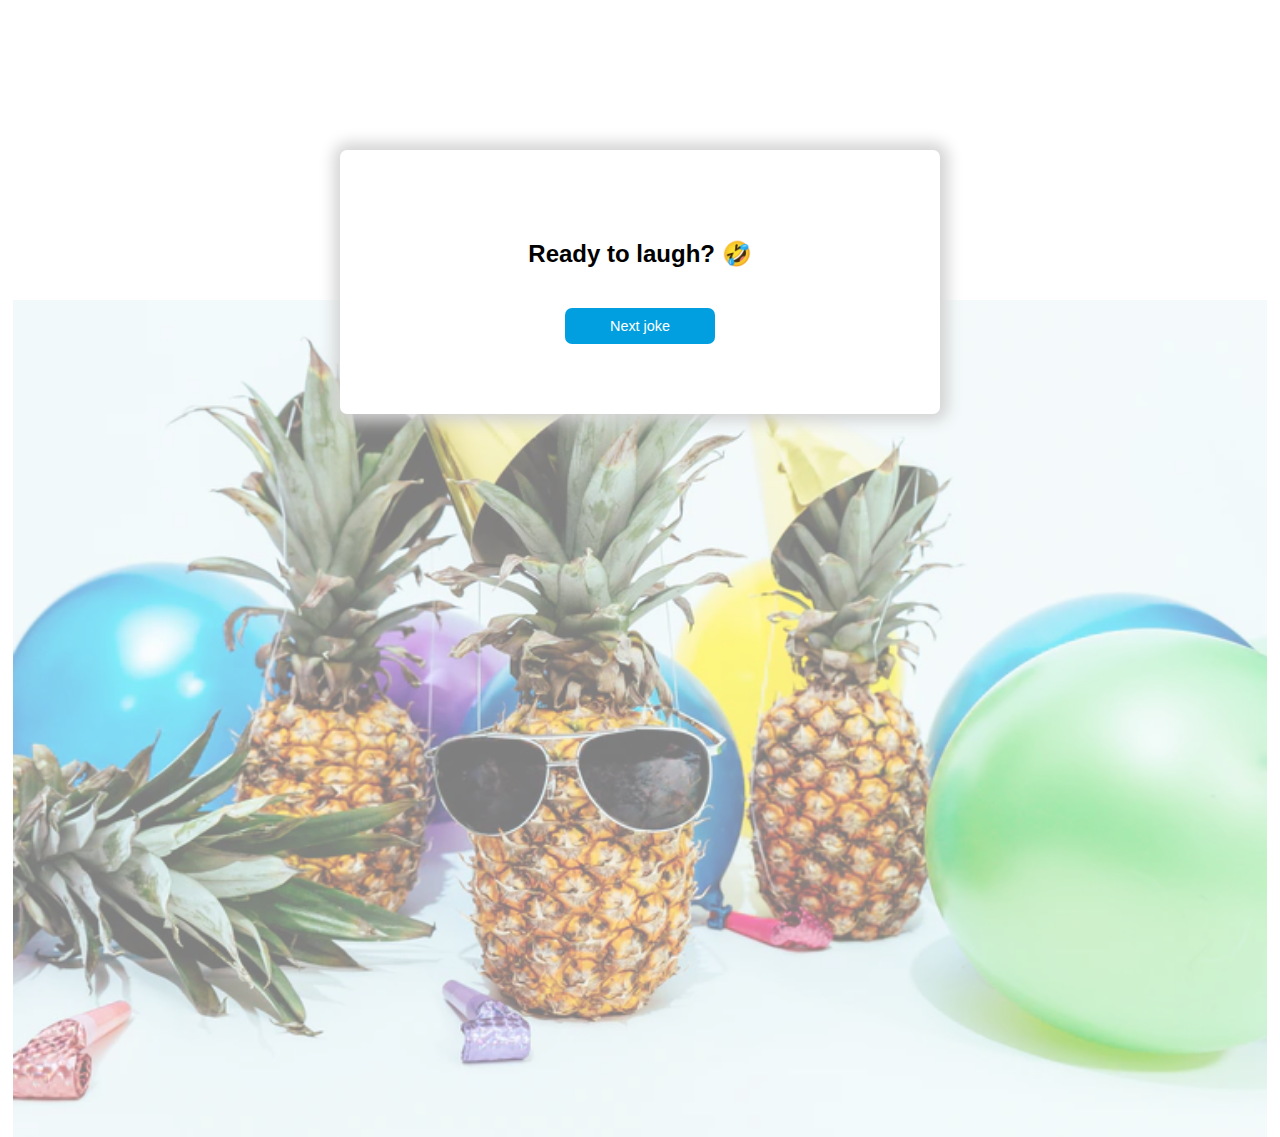
<file: index.html>
<!DOCTYPE html>
<html lang="en">
  <head>
    <meta charset="UTF-8" />
    <meta name="viewport" content="width=device-width, initial-scale=1.0" />
    <title>App</title>
    <link rel="stylesheet" href="/src/style.css" />
  </head>
  <body>
    <section>
      <img src="/images/picture.jpg" alt="funny ananas" />
      <div class="container">
        <h2>Ready to laugh? 🤣</h2>
        <!-- Joke goes here -->
        <div class="joke" id="joke"></div>
        <button id="next-joke" class="btn">Next joke</button>
      </div>
    </section>
    <script src="/src/index.js"></script>
  </body>
</html>
</file>
<file: src/style.css>
body {
  height: 600px;
  margin: 0;
  font-family: Roboto, sans-serif;
}

/* SECTION */

section {
  width: 100%;
  display: flex;
  align-items: center;
  justify-content: center;
  background-size: 100%;
}

img {
  background-size: 100%;
  width: 98%;
  position: relative;
  top: 300px;
  opacity: 50%;
}

.container {
  background-color: #ffffff;
  padding: 70px 50px;
  border-radius: 7px;
  text-align: center;
  width: 500px;
  margin: auto;
  display: flex;
  flex-direction: column;
  position: absolute;
  top: 150px;
  box-shadow: 1px 0px 15px 7px lightgrey;
}

.btn {
  background-color: #019fe0;
  border: 0;
  border-radius: 7px;
  color: #ffffff;
  padding: 10px 35px;
  cursor: pointer;
  font-size: 0.9rem;
  margin-top: 20px;
  outline: none;
  width: 150px;
  /* move the button to the center */
  align-self: center;
}

.btn:active {
  transform: scale(0.98);
}
</file>
